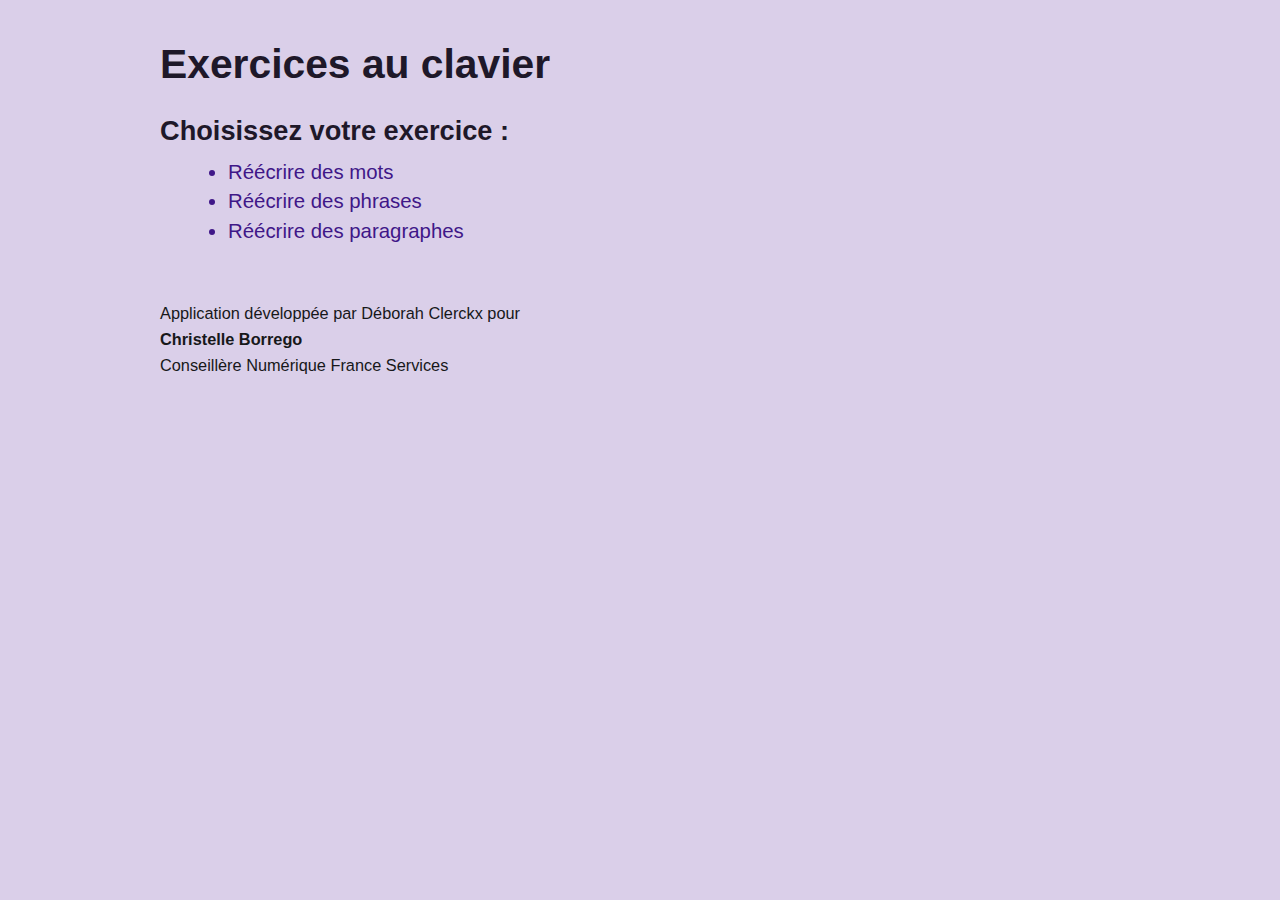
<file: index.html>
<!DOCTYPE html>
<html lang="fr">
<head>
    <meta charset="UTF-8">
    <meta name="viewport" content="width=device-width, initial-scale=1.0">
    <link rel="stylesheet" href="./style.css">
    <title>Exercices au clavier</title>
</head>
<body>
  <section class="app">
    <h1>Exercices au clavier</h1>
    <h2>Choisissez votre exercice :</h2>
    
    <nav>
      <ul>
        <li><a href="https://belynnn.github.io/simple_app_to_write_with_a_keyboard/mots/mots.html">Réécrire des mots</a></li>
        <li><a href="https://belynnn.github.io/simple_app_to_write_with_a_keyboard/phrases/phrases.html">Réécrire des phrases</a></li>
        <li><a href="https://belynnn.github.io/simple_app_to_write_with_a_keyboard/paragraphes/paragraphes.html">Réécrire des paragraphes</a></li>
      </ul>
    </nav>
  
    <footer>
      <p>Application développée par Déborah Clerckx pour</p>
      <p class="heavy">Christelle Borrego</p>
      <p>Conseillère Numérique France Services</p>
    </footer>
  </section>
</body>
</html>
</file>
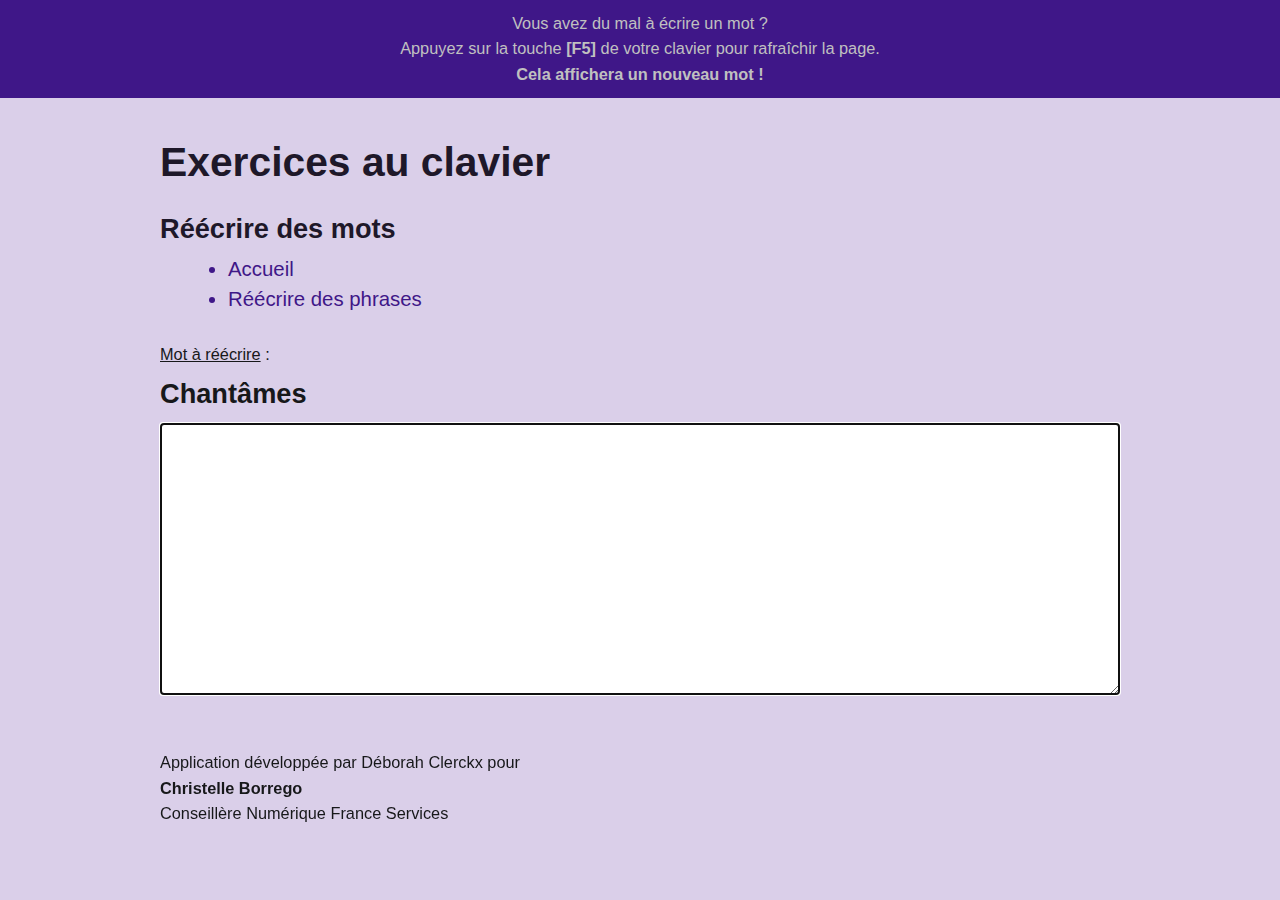
<file: mots/mots.html>
<!DOCTYPE html>
<html lang="fr">
  <head>
    <meta charset="UTF-8">
    <meta http-equiv="X-UA-Compatible" content="IE=edge">
    <meta name="viewport" content="width=device-width, initial-scale=1.0">
    <link rel="stylesheet" href=".././style.css">
    <link rel="stylesheet" href="./mots.css">
    <title>Exercices des mots</title>
  </head>

  <body>
    <section class="soluce">
      <p class="grey">Vous avez du mal à écrire un mot ?</p>
      <p class="grey">Appuyez sur la touche <span class="heavy">[F5]</span> de votre clavier pour rafraîchir la page.</p>
      <p class="grey heavy">Cela affichera un nouveau mot !</p>
    </section>

    <section class="app">
      <h1>Exercices au clavier</h1>
      <h2>Réécrire des mots</h2>

      <nav>
          <ul>
              <li><a href=".././index.html">Accueil</a></li>
              <li><a href="../phrases/phrases.html">Réécrire des phrases</a></li>
          </ul>
      </nav>

      <form id="form" action="">
        <p><span class="underline">Mot à réécrire</span> :</p>
        <p class="mot-selectionne"><span class="heavy" id="motSelectionne">Mot selectionné</span></p>
        <p id="msgErreur"></p>

        <textarea class="heavy" id="motEntre" autocomplete="off" type="text" autofocus></textarea>
        
      </form>
      
      <footer>
        <p>Application développée par Déborah Clerckx pour</p>
        <p class="heavy">Christelle Borrego</p>
        <p>Conseillère Numérique France Services</p>
      </footer>
    </section>

    <script src="./mots.js"></script>
  </body>
</html>
</file>
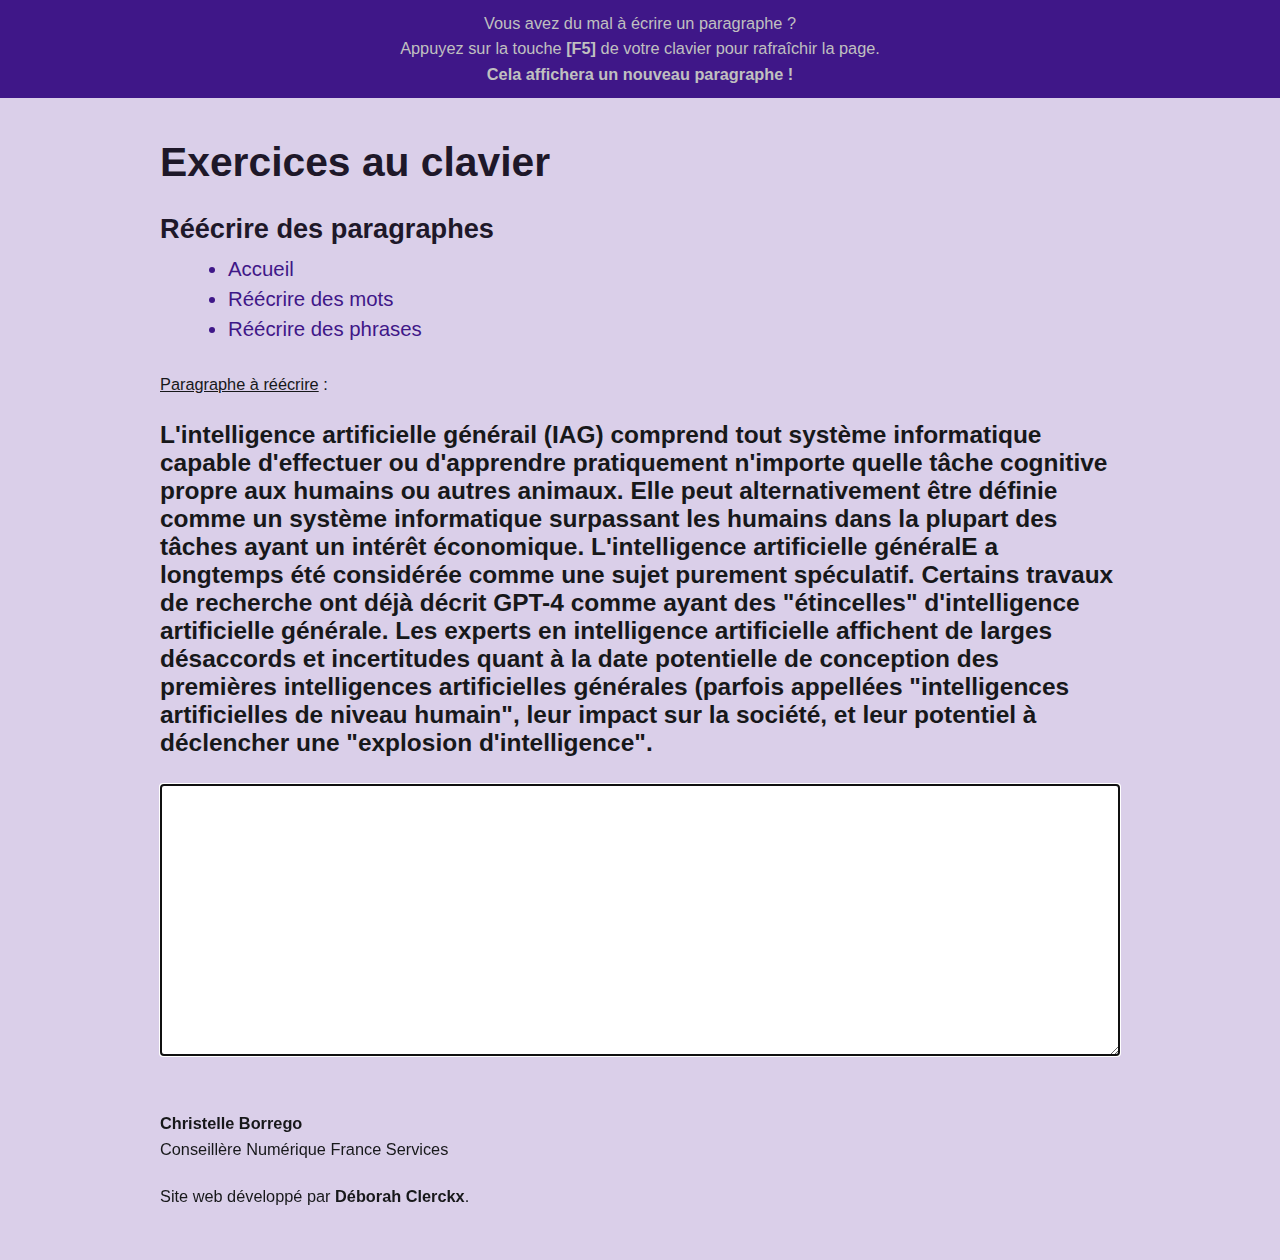
<file: paragraphes/paragraphes.html>
<!DOCTYPE html>
<html lang="fr">
  <head>
    <meta charset="UTF-8">
    <meta http-equiv="X-UA-Compatible" content="IE=edge">
    <meta name="viewport" content="width=device-width, initial-scale=1.0">
    <link rel="stylesheet" href=".././style.css">
    <link rel="stylesheet" href="./paragraphes.css">
    <title>Exercices des paragraphes</title>
  </head>

  <body>
    <section class="soluce grey">
      <p>Vous avez du mal à écrire un paragraphe ?</p>
      <p>Appuyez sur la touche <span class="heavy">[F5]</span> de votre clavier pour rafraîchir la page.</p>
      <p class="heavy">Cela affichera un nouveau paragraphe !</p>
    </section>

    <section class="app">
      <h1>Exercices au clavier</h1>
      <h2>Réécrire des paragraphes</h2>
      
      <nav>
        <ul>
          <li><a href=".././index.html">Accueil</a></li>
          <li><a href="../mots/mots.html">Réécrire des mots</a></li>
          <li><a href="../phrases/phrases.html">Réécrire des phrases</a></li>
        </ul>
      </nav>
    
      <form id="form" action="">
        <p><span class="underline">Paragraphe à réécrire</span> :</p>
        <p class="paragraphe-selectionne"><span class="heavy" id="paragrapheSelectionne">Paragraphe selectionné</span></p>
        <p id="msgErreur"></p>
    
        <textarea class="heavy" id="paragrapheEntre" autocomplete="off" type="text" spellcheck="false" autofocus></textarea>
    
      </form>
    
      <footer>
        <p class="heavy">Christelle Borrego</p>
        <p>Conseillère Numérique France Services</p>
        <br>
        <p>Site web développé par <span class="heavy">Déborah Clerckx</span>.</p>
      </footer>
    </section>

    <script src="./paragraphes.js"></script>
  </body>
</html>
</file>
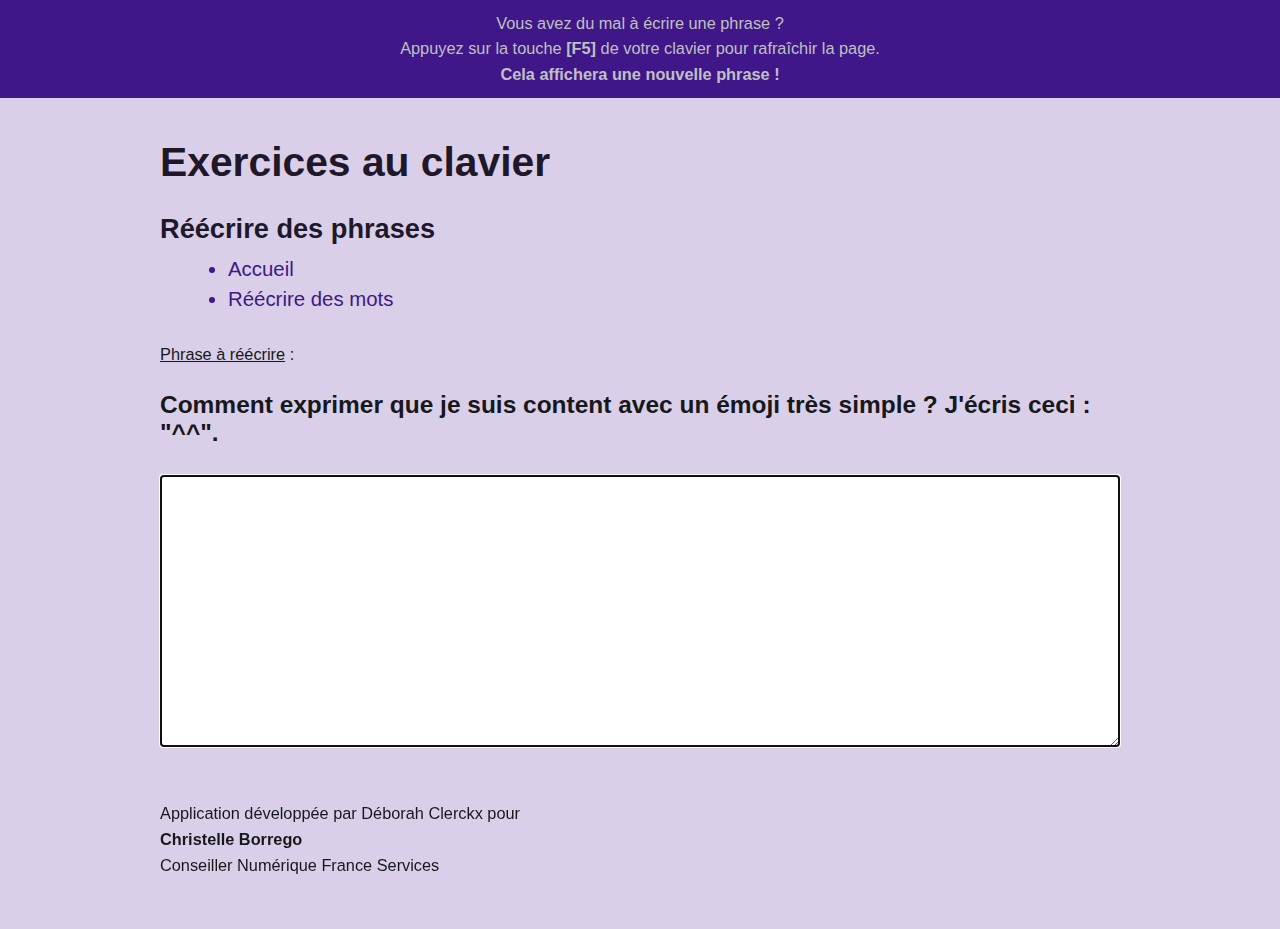
<file: phrases/phrases.html>
<!DOCTYPE html>
<html lang="fr">
  <head>
    <meta charset="UTF-8">
    <meta http-equiv="X-UA-Compatible" content="IE=edge">
    <meta name="viewport" content="width=device-width, initial-scale=1.0">
    <link rel="stylesheet" href=".././style.css">
    <link rel="stylesheet" href="./phrases.css">
    <title>Exercices des phrases</title>
  </head>

  <body>
    <section class="soluce grey">
      <p>Vous avez du mal à écrire une phrase ?</p>
      <p>Appuyez sur la touche <span class="heavy">[F5]</span> de votre clavier pour rafraîchir la page.</p>
      <p class="heavy">Cela affichera une nouvelle phrase !</p>
    </section>

    <section class="app">
      <h1>Exercices au clavier</h1>
      <h2>Réécrire des phrases</h2>
      
      <nav>
        <ul>
          <li><a href=".././index.html">Accueil</a></li>
          <li><a href="../mots/mots.html">Réécrire des mots</a></li>
        </ul>
      </nav>
    
      <form id="form" action="">
        <p><span class="underline">Phrase à réécrire</span> :</p>
        <p class="phrase-selectionne"><span class="heavy" id="phraseSelectionne">Phrase selectionnée</span></p>
        <p id="msgErreur"></p>
    
        <textarea class="heavy" id="phraseEntre" autocomplete="off" type="text" autofocus></textarea>
    
      </form>
    
      <footer>
        <p>Application développée par Déborah Clerckx pour</p>
        <p class="heavy">Christelle Borrego</p>
        <p>Conseiller Numérique France Services</p>
      </footer>
    </section>

    <script src="./phrases.js"></script>
  </body>
</html>
</file>
<file: style.css>
:root {
    font-size:          85%;
    background-color:   #dacfe9;
    /* background-color: #17181a; */
}
* {
    box-sizing:         border-box;
    margin:             0;
    padding:            0;
    font-family:        Arial, Helvetica, sans-serif;
}



/* CORPS */
body {
    margin:             0 auto;
    /* color: #c0c0c0; */
}
.app {
    width:              75vw;
    margin:             0 auto;
}
h1 {
    margin:             3rem 0 2rem 0;
    font-size:          3rem;
    font-weight:        bolder;
    color:              #1e1829;
    /* color: #ac9dff; */
}
h2 {
    margin-bottom:      1rem;
    font-size:          2rem;
    font-weight:        700;
    color:              #1e1829;
}
h3 {
    margin-bottom:      1rem;
    font-size:          1.5rem;
    font-weight:        500;
    color:              #1e1829;
}
p {
    margin:             .5rem 0 .5rem 0;
    font-size:          1.2rem;
}


/* NAVIGATION */
nav {
    margin-bottom:      2rem;
    font-size:          1.5rem;
    color:              #3f1788;
    /* color: #ac9dff; */
}
li {
    margin-left:        5rem;
    padding:            0 0 .5rem 0;
}
a {
    color:              #3f1788;
    text-decoration:    none;
    /* color: #ac9dff; */
}
a:hover {
    text-decoration:    underline;
}
a:visited {
    color:              #3f1788;
    /* color: #837ab6; */
}



/* BLOC SOLUCE */
.soluce {
    width:              100%;
    margin:             0 auto;
    padding:            .5rem;
    text-align:         center;
    background-color:   #3f1788;
    color:              #c0c0c0;
    /* background-color: #837ab6; */
}



/* FORM EXERCICES */
form {
    margin-top:         1rem;
    color:              #17181a;
}
textarea {
    width:              100%;
    height:             20rem;
    margin:             0 auto;
    padding:            .5rem;
    font-size:          1.8rem;
    background-color:   #ffffff;
    color:              #17181a;
}



/* PIED DE PAGE */
footer {
    margin:             4rem 0 4rem 0;
    color:              #17181a;
}



/* SPECIFIQUES */
.underline {
    text-decoration:    underline;
}

.heavy {
    font-weight:        bolder;
}

.grey {
    color:              #c0c0c0;
}

.dark-grey {
    color:              #17181a;
}
</file>
<file: mots/mots.css>
.mot-selectionne {
    margin: 1rem 0 1rem 0;
    font-size: 2rem;
}
</file>
<file: paragraphes/paragraphes.css>
.paragraphe-selectionne {
    margin: 2rem 0 2rem 0;
    font-size: 1.8rem;
}
</file>
<file: phrases/phrases.css>
.phrase-selectionne {
    margin: 2rem 0 2rem 0;
    font-size: 1.8rem;
}
</file>
